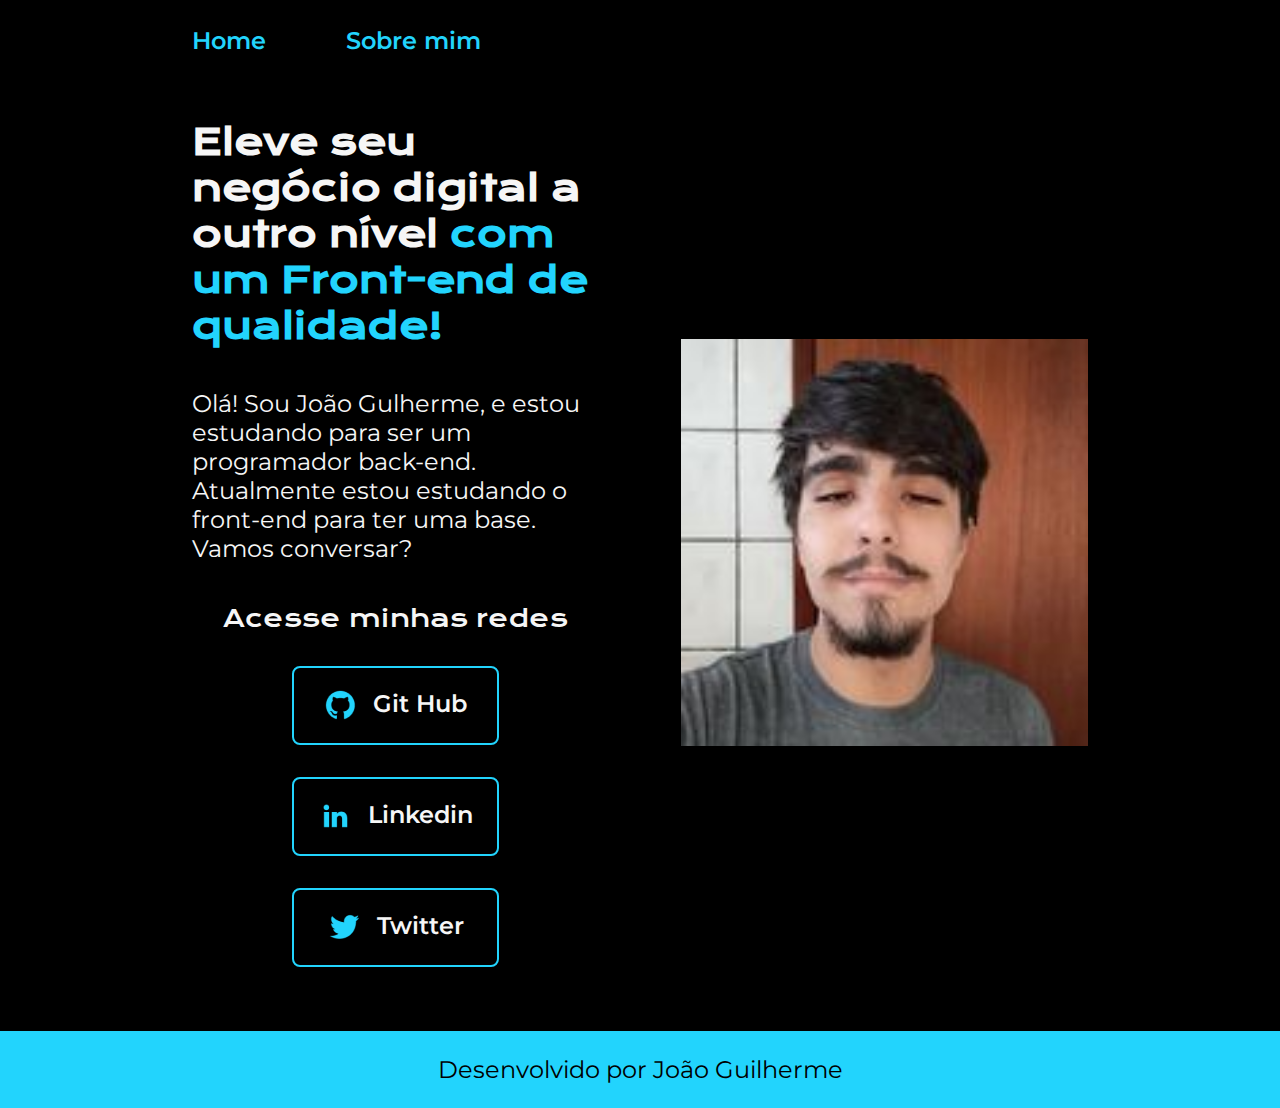
<file: index.html>
<!DOCTYPE html>
<html lang="pt-br">
<head>
    <meta charset="UTF-8">
    <meta http-equiv="X-UA-Compatible" content="IE=edge">
    <meta name="viewport" content="width=device-width, initial-scale=1.0">
    <title>Portfolio</title>
    <link rel="stylesheet" href="./styles/style.css">
</head>
<body>
    <header class="cabecalho">
        <nav class="cabecalho__menu">
            <a class="cabecalho__menu__link" href="index.html">Home</a>
            <a class="cabecalho__menu__link" href="about.html">Sobre mim</a>
        </nav>
    </header>
        <main class="apresentacao"> 
            <section class="apresentacao__conteudo">
                <h1 class="apresentacao__conteudo__titulo">Eleve seu negócio digital a outro nível <strong class="titulo-destaque">com um Front-end de qualidade!</strong></h1>
                <p class="apresentacao__conteudo__paragrafo">Olá! Sou João Gulherme, e estou estudando para ser um programador back-end. Atualmente estou estudando o front-end para ter uma base. Vamos conversar?</p>
                <div class="apresentacao__links">
                    <h2 class="apresentacao__links__subtitulos">Acesse minhas redes</h2>
                    <a class="apresentacao__links__navegacao" href="https://github.com/JoaoGuilhermeMA">
                        <img src="./assets/github.png" alt="logo_gitHub"> Git Hub</a>
                    <a class="apresentacao__links__navegacao" href="https://www.linkedin.com/in/joao-guilherme-97877823b/">
                        <img src="./assets/linkedin.png" alt="logo_linkedin"> Linkedin</a>
                    <a class="apresentacao__links__navegacao" href="https://twitter.com/JoaoGuiCRF">
                        <img src="./assets/twitter.png" alt="logo_twitter">   Twitter</a>
                </div>
        </section>
            <img class="apresentacao__imagem" src="./assets/foto_minha.jpg" alt="minha foto">
        </main>
    <footer class="rodape">
        <p>Desenvolvido por João Guilherme</p>
    </footer>

</body>
</html>
</file>
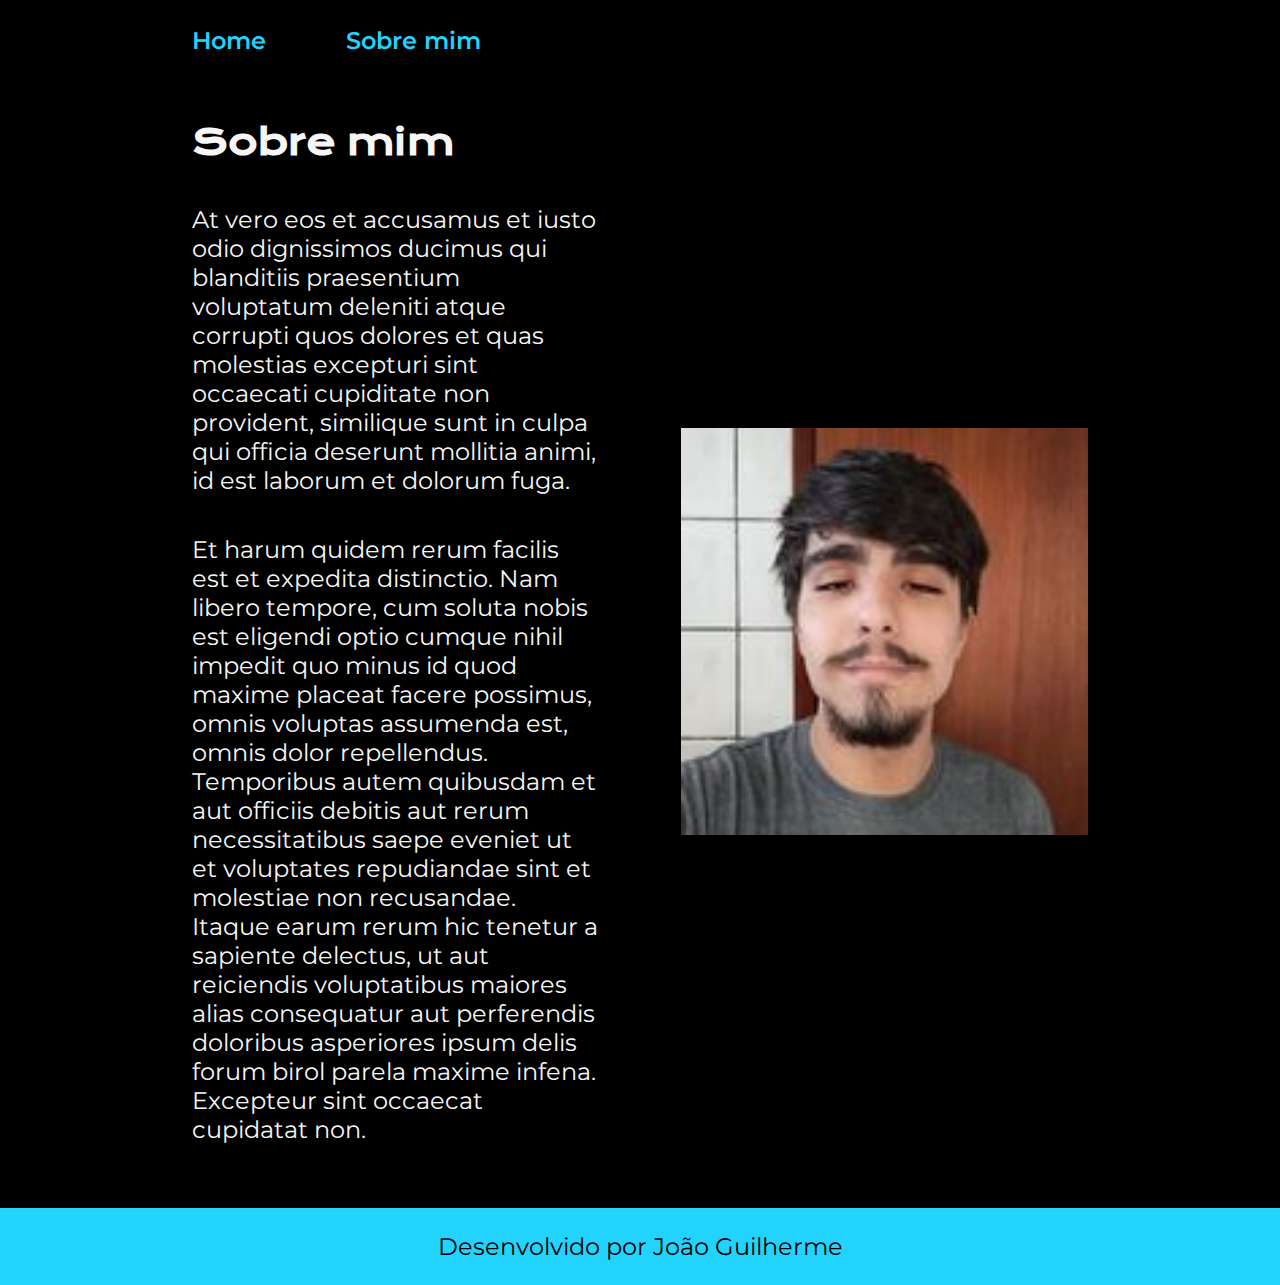
<file: about.html>
<!DOCTYPE html>
<html lang="pt-br">
<head>
    <meta charset="UTF-8">
    <meta http-equiv="X-UA-Compatible" content="IE=edge">
    <meta name="viewport" content="width=device-width, initial-scale=1.0">
    <title>Sobre mim</title>
    <link rel="stylesheet" href="./styles/style.css">
</head>
<body>
    <header class="cabecalho">
        <nav class="cabecalho__menu">
            <a class="cabecalho__menu__link" href="index.html">Home</a>
            <a class="cabecalho__menu__link" href="about.html">Sobre mim</a>
        </nav>
    </header>
    <main class="apresentacao">
        <section class="apresentacao__conteudo">
            <h1 class="apresentacao__conteudo__titulo">Sobre mim</h1>
            <p class="apresentacao__conteudo__paragrafo">At vero eos et accusamus et iusto odio dignissimos ducimus qui blanditiis praesentium voluptatum deleniti atque corrupti quos dolores et quas molestias excepturi sint occaecati cupiditate non provident, similique sunt in culpa qui officia deserunt mollitia animi, id est laborum et dolorum fuga.</p>
            <p class="apresentacao__conteudo__paragrafo">Et harum quidem rerum facilis est et expedita distinctio. Nam libero tempore, cum soluta nobis est eligendi optio cumque nihil impedit quo minus id quod maxime placeat facere possimus, omnis voluptas assumenda est, omnis dolor repellendus. Temporibus autem quibusdam et aut officiis debitis aut rerum necessitatibus saepe eveniet ut et voluptates repudiandae sint et molestiae non recusandae. Itaque earum rerum hic tenetur a sapiente delectus, ut aut reiciendis voluptatibus maiores alias consequatur aut perferendis doloribus asperiores ipsum delis forum birol parela maxime infena. Excepteur sint occaecat cupidatat non.</p>
        </section>
        <img  class="apresentacao__imagem" src="./assets/foto_minha.jpg" alt="minha foto">
    </main>
    <footer class="rodape">
        <p>Desenvolvido por João Guilherme</p>
    </footer>
</body>
</html>
</file>
<file: styles/style.css>
@import url('https://fonts.googleapis.com/css2?family=Krona+One&family=Montserrat:wght@400;600&display=swap');

:root {
    --cor-primaria: #000000; 
    --cor-secundaria: #F6F6F6;
    --cor-terciaria: #22D4FD;
    --cor-rover: #272727;

    --fonte-primaria: 'Krona One', sans-serif;
    --fonte-secundaroa: 'Montserrat', sans-serif;
}

* {
    margin: 0;
    padding: 0;
}

body {
    box-sizing: border-box;
    background-color: var(--cor-primaria);
    color: var(--cor-secundaria);   
}

.cabecalho {
    padding: 2% 0% 0% 15%;
}

.cabecalho__menu {
    display: flex;
    gap: 80px;
}

.cabecalho__menu__link {
    font-family: var(--fonte-secundaroa);
    font-weight: 600;
    font-size: 1.5rem;
    color: var(--cor-terciaria);
    text-decoration: none;
}

.titulo-destaque{
    color: var(--cor-terciaria);
}

.apresentacao {
    padding: 5% 15%;
    display: flex;
    align-items: center;
    justify-content: space-between;
    gap: 82px;
}

.apresentacao__conteudo {
    width: 50%;
    display: flex;
    flex-direction: column;
    gap: 40px;
}

.apresentacao__conteudo__titulo {
    font-size: 2.25rem;
    font-family: var(--fonte-primaria);
}

.apresentacao__conteudo__paragrafo {
    font-size: 1.5rem;
    font-family: var(--fonte-secundaroa);
}

.apresentacao__links {
    display: flex;
    flex-direction: column;
    justify-content: space-between;
    align-items: center;
    gap: 32px;
}

.apresentacao__links__subtitulos {
    font-size: 1.5rem;
    font-family: var(--fonte-primaria);
    font-weight: 400;
}

.apresentacao__links__navegacao {
    display: flex;
    justify-content: center;
    gap: 16px;
    width: 50%;
    border: 2px solid var(--cor-terciaria);
    text-align: center;
    border-radius: 8px; 
    font-size: 1.5rem;
    font-weight: 600;
    padding: 21.5px 0;
    text-decoration: none;
    color: var(--cor-secundaria);
    font-family: var(--fonte-secundaroa);
}

.apresentacao__links__link:hover {
    background-color: var(--cor-rover);
}

.apresentacao__imagem {
    width: 50%;
}

.rodape {
    padding: 24px;
    color: var(--cor-primaria);
    background-color: var(--cor-terciaria);
    text-align: center;
    font-family: var(--fonte-secundaroa);
    font-size: 1.5rem;
    font-weight: 400;
}

@media (max-width: 1200px) {
    
    .cabecalho {
        padding: 10%;
    }
    
    .cabecalho__menu {
        justify-content: center;
    }

    .apresentacao {
        flex-direction: column-reverse;
        padding: 5%;
    }

    .apresentacao__conteudo {
        width: auto;
    }
}
</file>
